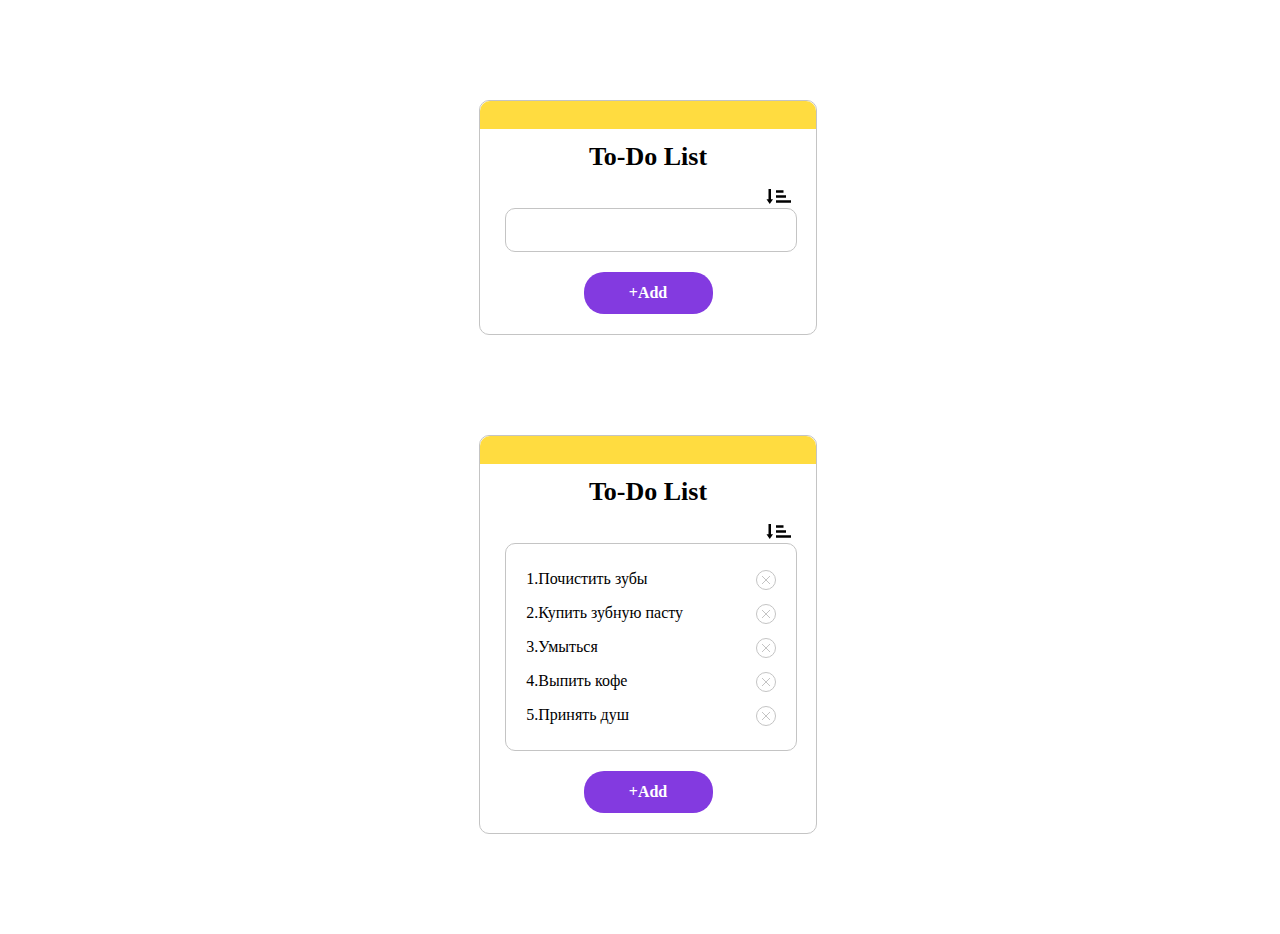
<file: index.html>
<!DOCTYPE html>
<html lang="en">
<head>
    <meta charset="UTF-8">
    <meta http-equiv="X-UA-Compatible" content="IE=edge">
    <meta name="viewport" content="width=device-width, initial-scale=1.0">
    <link rel="stylesheet" href="style.css">
    
    <title>Document</title>
</head>
<body>
    <div class="main">
        <div class="top"></div>
        <div class="parent">
            <p class="todo">To-Do List</p>
            
            <div class="svg">
                <svg width="25" height="15" viewBox="0 0 25 15" fill="none" xmlns="http://www.w3.org/2000/svg">
                    <rect x="2.5" width="2.5" height="12.5" fill="black"/>
                    <rect x="10" y="3.75" width="2.5" height="7.5" transform="rotate(-90 10 3.75)" fill="black"/>
                    <rect x="10" y="8.75" width="2.5" height="10" transform="rotate(-90 10 8.75)" fill="black"/>
                    <rect x="10" y="13.75" width="2.5" height="15" transform="rotate(-90 10 13.75)" fill="black"/>
                    <path d="M3.75 15L0.502405 10.3125L6.9976 10.3125L3.75 15Z" fill="black"/>
                </svg>
            </div>
            <input class = "txt" type="text">
            <div class="btn add">
                +Add
            </div>
        </div>
    </div>

    <div class="main">
        <div class="top"></div>
        <div class="parent">
            <p class="todo">To-Do List</p>
            <div class = "svg">
                <svg width="25" height="15" viewBox="0 0 25 15" fill="none" xmlns="http://www.w3.org/2000/svg">
                    <rect x="2.5" width="2.5" height="12.5" fill="black"/>
                    <rect x="10" y="3.75" width="2.5" height="7.5" transform="rotate(-90 10 3.75)" fill="black"/>
                    <rect x="10" y="8.75" width="2.5" height="10" transform="rotate(-90 10 8.75)" fill="black"/>
                    <rect x="10" y="13.75" width="2.5" height="15" transform="rotate(-90 10 13.75)" fill="black"/>
                    <path d="M3.75 15L0.502405 10.3125L6.9976 10.3125L3.75 15Z" fill="black"/>
                </svg>
            </div>
            <div class="lst">
                <p>
                    <span>1.Почистить зубы</span> 
                    <svg width="20" height="20" viewBox="0 0 20 20" fill="none" xmlns="http://www.w3.org/2000/svg">
                        <rect x="0.5" y="0.5" width="19" height="19" rx="9.5" stroke="#C4C4C4"/>
                        <path d="M6 6L14 14" stroke="#C4C4C4"/>
                        <path d="M6 14L14 6" stroke="#C4C4C4"/>
                    </svg>
                </p>

                <p>
                    <span>2.Купить зубную пасту</span>
                    <svg width="20" height="20" viewBox="0 0 20 20" fill="none" xmlns="http://www.w3.org/2000/svg">
                        <rect x="0.5" y="0.5" width="19" height="19" rx="9.5" stroke="#C4C4C4"/>
                        <path d="M6 6L14 14" stroke="#C4C4C4"/>
                        <path d="M6 14L14 6" stroke="#C4C4C4"/>
                    </svg>
                </p>

                <p>
                    <span>3.Умыться</span>
                    <svg width="20" height="20" viewBox="0 0 20 20" fill="none" xmlns="http://www.w3.org/2000/svg">
                        <rect x="0.5" y="0.5" width="19" height="19" rx="9.5" stroke="#C4C4C4"/>
                        <path d="M6 6L14 14" stroke="#C4C4C4"/>
                        <path d="M6 14L14 6" stroke="#C4C4C4"/>
                    </svg>
                </p>

                <p>
                    <span>4.Выпить кофе</span>
                    <svg width="20" height="20" viewBox="0 0 20 20" fill="none" xmlns="http://www.w3.org/2000/svg">
                        <rect x="0.5" y="0.5" width="19" height="19" rx="9.5" stroke="#C4C4C4"/>
                        <path d="M6 6L14 14" stroke="#C4C4C4"/>
                        <path d="M6 14L14 6" stroke="#C4C4C4"/>
                    </svg>
                </p>  
                
                <p>
                    <span>5.Принять душ</span>
                    <svg width="20" height="20" viewBox="0 0 20 20" fill="none" xmlns="http://www.w3.org/2000/svg">
                        <rect x="0.5" y="0.5" width="19" height="19" rx="9.5" stroke="#C4C4C4"/>
                        <path d="M6 6L14 14" stroke="#C4C4C4"/>
                        <path d="M6 14L14 6" stroke="#C4C4C4"/>
                    </svg>
                </p>

            </div>

            <div class="btn">
                <a><span class = "plus">+</span>Add</a>
                
            </div>
        </div>

    </div>
    <script src="script.js"></script>
</body>
</html>
</file>
<file: style.css>
body{
    width: 100%;
}
.main{
    margin: 100px auto;
    width:336px;
    /* height:236px; */
    border: 1px solid #C4C4C4;
    border-radius: 10px;
}
.parent{
    width: 85%;
    margin: 0 auto;
    /* border: 1px solid #C4C4C4; */
    text-align: center;
}
.top{
    height: 28px;
    background-color: #FFDC40;
    border-radius: 10px 10px 0 0 ;
}
.todo{
    width: 198px;
    height: 34px;
    margin: 13px auto;
    font-weight: 900;
    font-size: 26px;
    line-height: 30px;
    text-align: center;
    /* border: 1px solid #C4C4C4; */
}
.btn{
    width: 129px;
    line-height: 42px;
    background-color: #833AE0;
    border-radius: 20px;
    margin: 20px auto;
    /* margin-top: 20px; */
    color: white;
    font-weight: bold;
}
.btn a{
    color:white;
    text-decoration: none;
}

.parent input{
    width: 286px;
    height: 40px;
    border: 1px solid #C4C4C4;
    border-radius: 10px;

}

.svg{
text-align: right;

}

.lst{
    width: 250px;
    text-align: left;
    border: 1px solid #C4C4C4;
    border-radius: 10px;
    padding: 10px 20px;
}

p svg{
    float: right;
}
</file>
